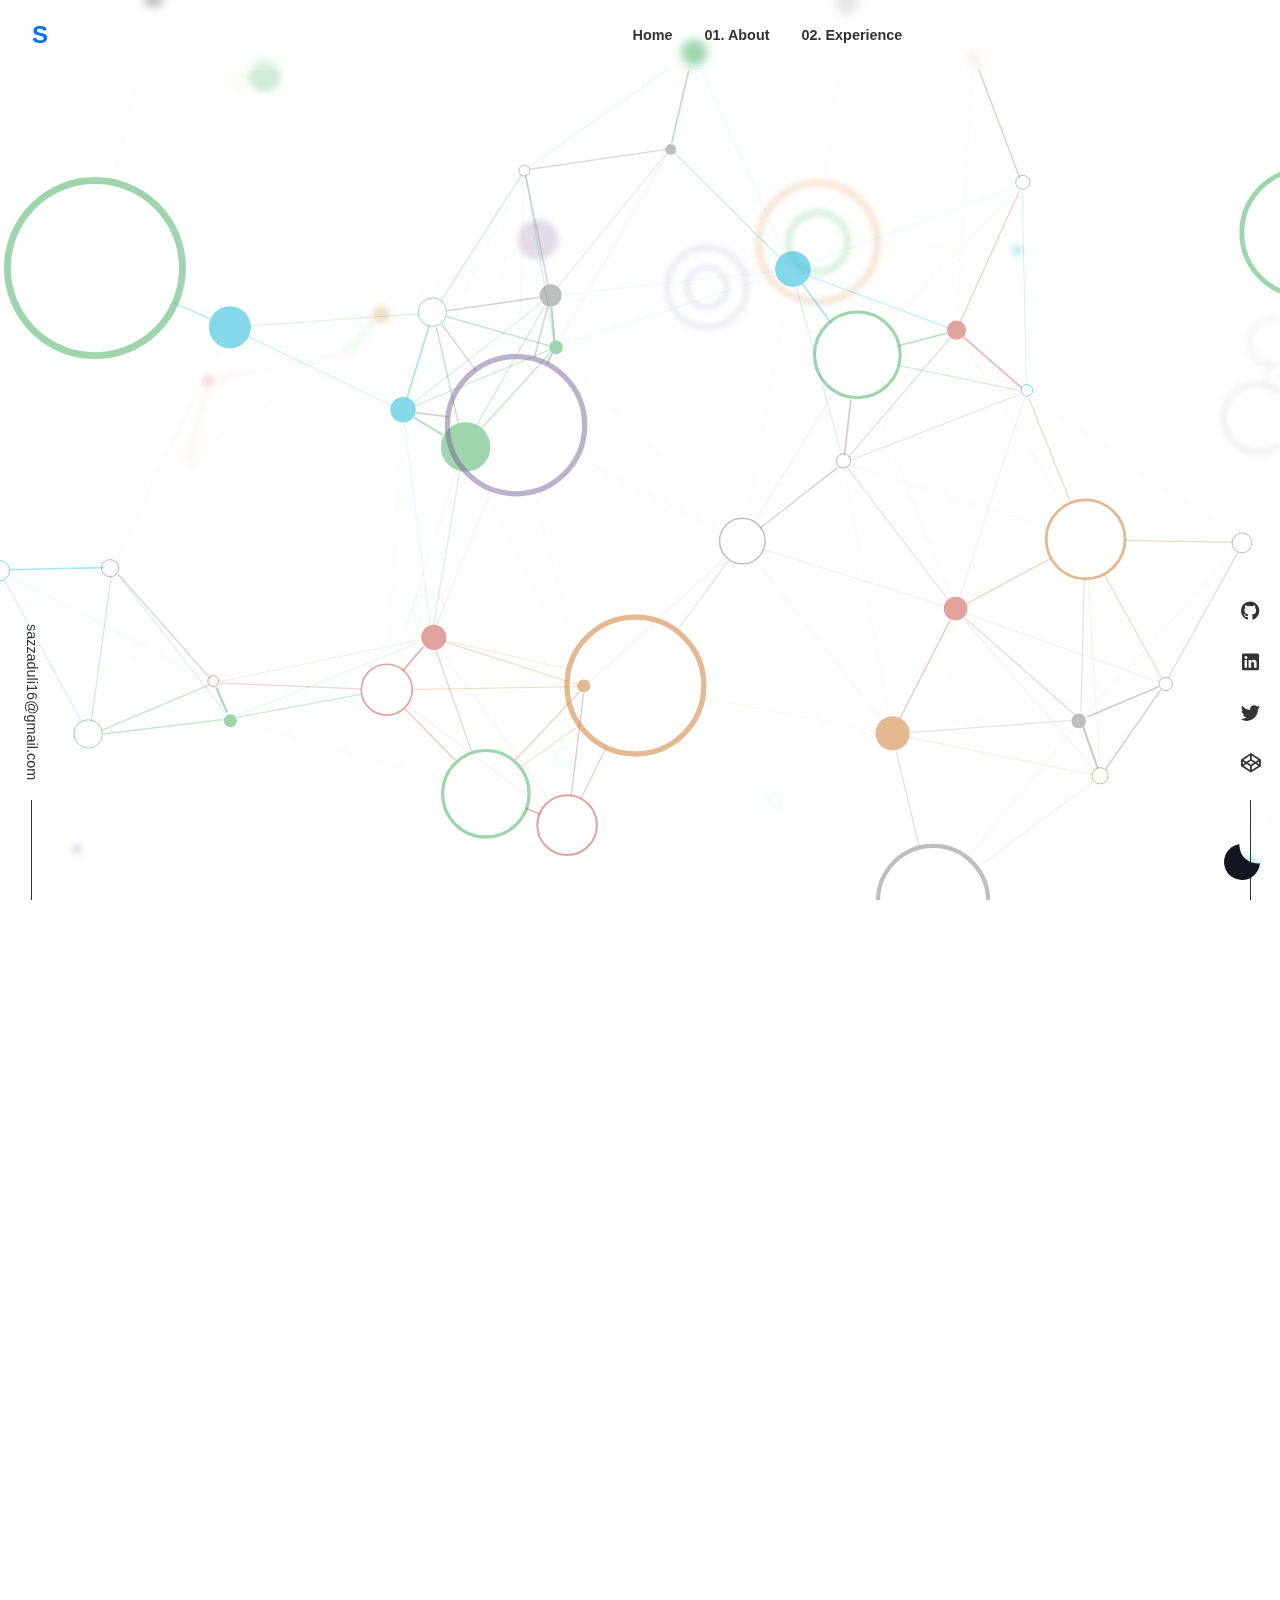
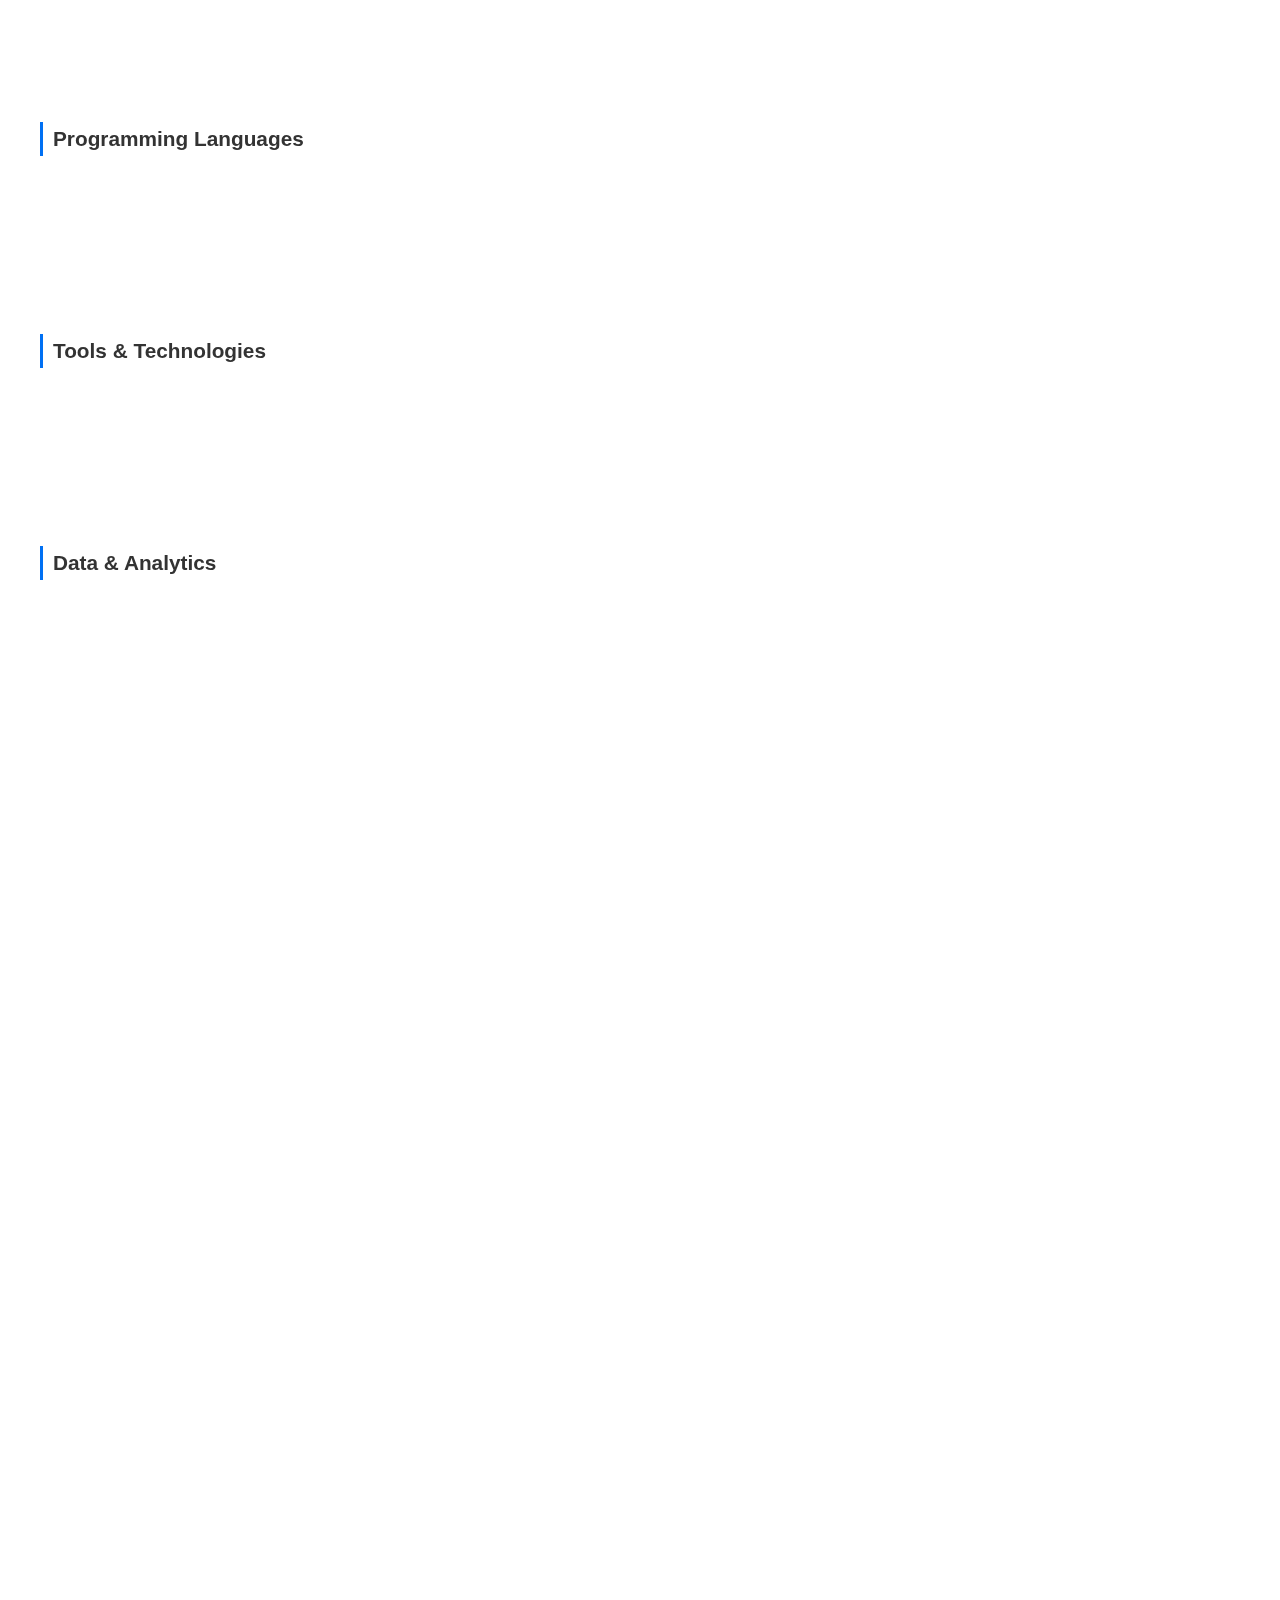
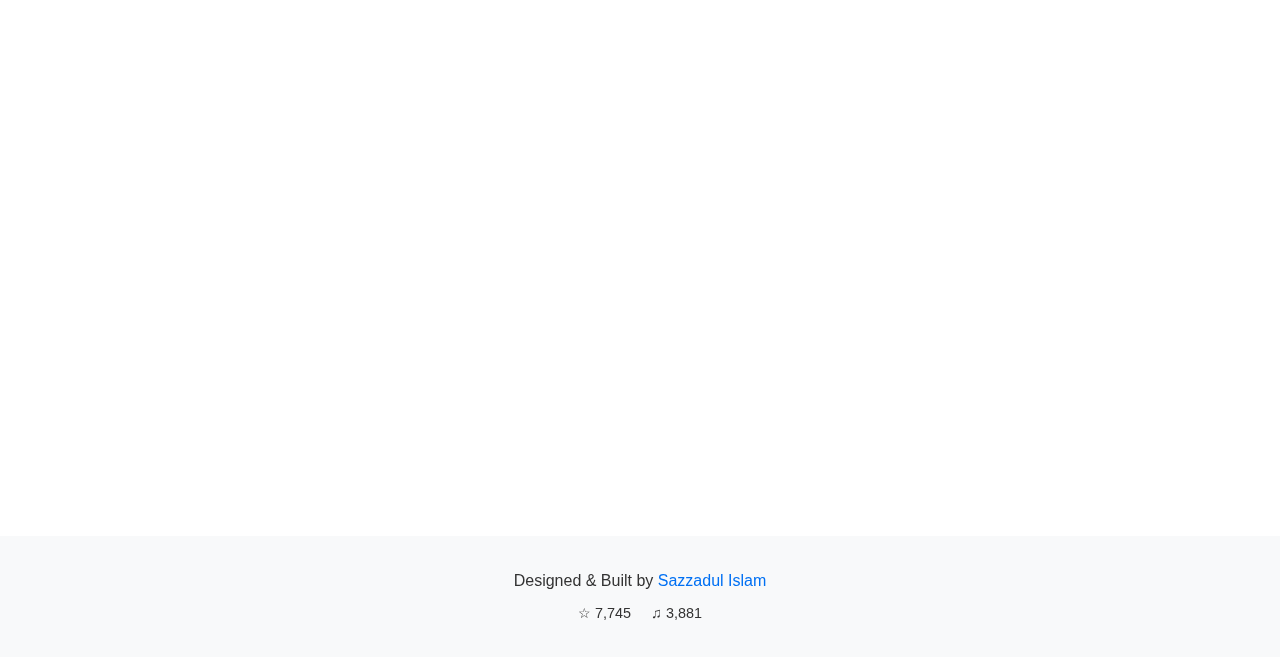
<file: index.html>
<!DOCTYPE html>
<html lang="en" class="light-mode">
<head>
    <style>
    .hero { font-size: 2rem; color: #333; text-align: center; }
    html { scroll-behavior: smooth; }
  </style>
    <meta charset="UTF-8">
    <meta name="viewport" content="width=device-width, initial-scale=1.0">
    <title>Sazzadul Islam - Mathematics & AI</title>
    <link rel="stylesheet" href="https://cdnjs.cloudflare.com/ajax/libs/font-awesome/6.0.0-beta3/css/all.min.css">
    <link rel="stylesheet" href="style.css">
</head>
<body>

<!-- Background Animation -->
<div id="wrapper">
    <canvas id="canvas" width="1950px" height="800px"></canvas>
    <canvas id="canvasbg" width="1950px" height="800px"></canvas>
</div>

<!-- Main Content -->
<div class="content">
<!-- Navigation -->
<nav>
    <div class="logo nav-item">
        <a href="#">S</a>
    </div>
    <ul>
        <li class="nav-item"><a href="#intro">Home</a></li>
        <li class="nav-item"><a href="#about">01. About</a></li>
        <li class="nav-item"><a href="#experience">02. Experience</a></li>
        <li class="nav-item"><a href="#projects">03. Work</a></li>
        <li class="nav-item"><a href="#contact">04. Contact</a></li>
        <li class="nav-item resume"><a href="https://drive.google.com/file/d/11BrKnPn8qAyfajoBQCZG_Xw8UytTLFR9/view" target="_blank">Resume</a></li>
    </ul>
    <button class="mobile-menu-btn">
        <i class="fas fa-bars"></i>
    </button>
</nav>

<!-- Intro Section -->
<section id="intro">
    <div class="intro-content">
        <div class="intro-text">
            <h1 class="fade-in">Hi, my name is</h1>
            <h2 class="fade-in">Sazzadul Islam.</h2>
            <p class="tagline fade-in">I build with mathematics and AI.</p>
            <p class="fade-in">I'm a mathematics student specializing in applied and computational mathematics. Currently, I'm focused on developing AI models and mathematical solutions at University of Greenwich.</p>

            <div id="for-recruiters" class="fade-in">
                <h2><i class="fas fa-briefcase"></i> For Recruiters</h2>
                <div class="recruiter-grid">
                    <div class="recruiter-item">
                        <h3><i class="fas fa-code"></i> Tech Stack</h3>
                        <p>Python, R, SQL, C++, MATLAB, TensorFlow, PyTorch</p>
                    </div>
                    <div class="recruiter-item">
                        <h3><i class="fas fa-map-marker-alt"></i> Location</h3>
                        <p>London, UK (Open to Remote)</p>
                    </div>
                    <div class="recruiter-item">
                        <h3><i class="fas fa-calendar-alt"></i> Education</h3>
                        <p>B.Sc. in Mathematics, University of Greenwich</p>
                    </div>
                    <div class="recruiter-item">
                        <h3><i class="fas fa-user-tie"></i> Status</h3>
                        <p>Open to opportunities</p>
                        <span class="availability">Available for internships</span>
                    </div>
                </div>
            </div>

            <div class="contact-links fade-in">
                <a href="https://drive.google.com/file/d/11BrKnPn8qAyfajoBQCZG_Xw8UytTLFR9/view" target="_blank" class="contact-link">
                    <i class="fas fa-file-pdf"></i> Download Resume
                </a>
                <a href="#contact" class="contact-link">
                    <i class="fas fa-envelope"></i> Contact Me
                </a>
                <a href="https://www.linkedin.com/in/sazzaduli507316/" target="_blank" class="contact-link">
                    <i class="fab fa-linkedin"></i> LinkedIn Profile
                </a>
            </div>
        </div>
    </div>
</section>

<!-- About Me Section -->
<section id="about">
    <div class="container">
        <h1 class="section-title">01. About Me</h1>
        <p>Hello! My name is Sazzadul Islam and I'm passionate about mathematics and its applications in AI and data science. My interest in computational mathematics started during my early university years when I discovered how mathematical principles could be applied to solve real-world problems.</p>
        <p>Currently pursuing my B.Sc. in Mathematics at the University of Greenwich with a focus on Applied and Computational Mathematics, I'm on track to graduate with First Class Honors in May 2026.</p>
        <p>My coursework includes Machine Learning, Stochastic Processes, Data Science, Financial Time Series, Optimisation, Bayesian Methods, Numerical Analysis, Linear Algebra and Complex Analysis. I've also completed several certifications including AWS AI Practitioner, AWS Machine Learning Engineer Associate, and AWS Solutions Architect Associate.</p>

        <div class="skills-container">
            <div class="skills-category">
                <h3>Programming Languages</h3>
                <div class="skills-grid">
                    <div class="skill-item">
                        <div class="skill-icon"><i class="fab fa-python"></i></div>
                        <div class="skill-name">Python</div>
                        <div class="skill-level">
                            <div class="skill-progress" style="width: 95%;"></div>
                        </div>
                    </div>
                    <div class="skill-item">
                        <div class="skill-icon"><i class="fas fa-code"></i></div>
                        <div class="skill-name">R</div>
                        <div class="skill-level">
                            <div class="skill-progress" style="width: 90%;"></div>
                        </div>
                    </div>
                    <div class="skill-item">
                        <div class="skill-icon"><i class="fas fa-database"></i></div>
                        <div class="skill-name">SQL</div>
                        <div class="skill-level">
                            <div class="skill-progress" style="width: 85%;"></div>
                        </div>
                    </div>
                    <div class="skill-item">
                        <div class="skill-icon"><i class="fas fa-code"></i></div>
                        <div class="skill-name">C++</div>
                        <div class="skill-level">
                            <div class="skill-progress" style="width: 80%;"></div>
                        </div>
                    </div>
                    <div class="skill-item">
                        <div class="skill-icon"><i class="fas fa-calculator"></i></div>
                        <div class="skill-name">MATLAB</div>
                        <div class="skill-level">
                            <div class="skill-progress" style="width: 90%;"></div>
                        </div>
                    </div>
                </div>
            </div>

            <div class="skills-category">
                <h3>Tools & Technologies</h3>
                <div class="skills-grid">
                    <div class="skill-item">
                        <div class="skill-icon"><i class="fab fa-aws"></i></div>
                        <div class="skill-name">AWS</div>
                        <div class="skill-level">
                            <div class="skill-progress" style="width: 90%;"></div>
                        </div>
                    </div>
                    <div class="skill-item">
                        <div class="skill-icon"><i class="fab fa-microsoft"></i></div>
                        <div class="skill-name">Azure</div>
                        <div class="skill-level">
                            <div class="skill-progress" style="width: 80%;"></div>
                        </div>
                    </div>
                    <div class="skill-item">
                        <div class="skill-icon"><i class="fas fa-brain"></i></div>
                        <div class="skill-name">TensorFlow</div>
                        <div class="skill-level">
                            <div class="skill-progress" style="width: 85%;"></div>
                        </div>
                    </div>
                    <div class="skill-item">
                        <div class="skill-icon"><i class="fas fa-fire"></i></div>
                        <div class="skill-name">PyTorch</div>
                        <div class="skill-level">
                            <div class="skill-progress" style="width: 85%;"></div>
                        </div>
                    </div>
                    <div class="skill-item">
                        <div class="skill-icon"><i class="fab fa-git-alt"></i></div>
                        <div class="skill-name">Git/GitLab</div>
                        <div class="skill-level">
                            <div class="skill-progress" style="width: 90%;"></div>
                        </div>
                    </div>
                </div>
            </div>

            <div class="skills-category">
                <h3>Data & Analytics</h3>
                <div class="skills-grid">
                    <div class="skill-item">
                        <div class="skill-icon"><i class="fas fa-chart-bar"></i></div>
                        <div class="skill-name">Power BI</div>
                        <div class="skill-level">
                            <div class="skill-progress" style="width: 85%;"></div>
                        </div>
                    </div>
                    <div class="skill-item">
                        <div class="skill-icon"><i class="fas fa-table"></i></div>
                        <div class="skill-name">Excel</div>
                        <div class="skill-level">
                            <div class="skill-progress" style="width: 90%;"></div>
                        </div>
                    </div>
                    <div class="skill-item">
                        <div class="skill-icon"><i class="fas fa-laptop-code"></i></div>
                        <div class="skill-name">Jupyter</div>
                        <div class="skill-level">
                            <div class="skill-progress" style="width: 95%;"></div>
                        </div>
                    </div>
                    <div class="skill-item">
                        <div class="skill-icon"><i class="fas fa-chart-line"></i></div>
                        <div class="skill-name">Seaborn</div>
                        <div class="skill-level">
                            <div class="skill-progress" style="width: 85%;"></div>
                        </div>
                    </div>
                    <div class="skill-item">
                        <div class="skill-icon"><i class="fas fa-server"></i></div>
                        <div class="skill-name">Spark</div>
                        <div class="skill-level">
                            <div class="skill-progress" style="width: 75%;"></div>
                        </div>
                    </div>
                </div>
            </div>
        </div>
    </div>
</section>

<!-- Experience Section -->
<section id="experience">
    <div class="container">
        <h1 class="section-title">02. Where I've Worked</h1>
        <div class="experience-container">
            <!-- Company List on the Left -->
            <div class="company-list">
                <button class="company-btn active" data-company="data-annotation">Data Annotation Tech</button>
                <button class="company-btn" data-company="darul-arqam">Darul Arqam</button>
                <button class="company-btn" data-company="excel-tutor">Excel Tutor</button>
            </div>

            <!-- Job Details on the Right -->
            <div class="job-details">
                <!-- Data Annotation Tech -->
                <div id="data-annotation" class="job active">
                    <h2><span class="job-title">Freelance AI Training</span> @ <span class="job-company">Data Annotation Tech</span></h2>
                    <p class="job-period"><i class="far fa-calendar-alt"></i> Nov 2023 – Present</p>

                    <div class="job-metrics">
                        <h3>Key Achievements</h3>
                        <div class="metrics-grid">
                            <div class="metric-item">
                                <div class="metric-icon"><i class="fas fa-brain"></i></div>
                                <div class="metric-text">Solved <span class="metric-value">1,000+</span> math problems</div>
                            </div>
                            <div class="metric-item">
                                <div class="metric-icon"><i class="fas fa-chart-line"></i></div>
                                <div class="metric-text"><span class="metric-value">20-25%</span> model accuracy improvement</div>
                            </div>
                            <div class="metric-item">
                                <div class="metric-icon"><i class="fas fa-code-branch"></i></div>
                                <div class="metric-text">Enhanced <span class="metric-value">model</span> performance</div>
                            </div>
                        </div>
                    </div>

                    <ul>
                        <li>Solved and reviewed over 1,000+ complex mathematics problems (algebra, calculus, statistics) to train large language models, contributing to a 20–25% improvement in model accuracy.</li>
                        <li>Evaluated AI-generated solutions for correctness and clarity, ensuring outputs met high-quality standards in line with project requirements.</li>
                        <li>Collaborated with remote teams on both short-term and long-term projects, providing clear, structured feedback that helped refine model performance and mathematical understanding.</li>
                    </ul>
                </div>

                <!-- Darul Arqam -->
                <div id="darul-arqam" class="job">
                    <h2><span class="job-title">Volunteer</span> @ <span class="job-company">Darul Arqam Muslim Community Centre</span></h2>
                    <p class="job-period"><i class="far fa-calendar-alt"></i> Mar 2023 – Present</p>

                    <div class="job-metrics">
                        <h3>Key Achievements</h3>
                        <div class="metrics-grid">
                            <div class="metric-item">
                                <div class="metric-icon"><i class="fas fa-users"></i></div>
                                <div class="metric-text">Led programs with <span class="metric-value">50+</span> attendees</div>
                            </div>
                            <div class="metric-item">
                                <div class="metric-icon"><i class="fas fa-pound-sign"></i></div>
                                <div class="metric-text">Raised <span class="metric-value">£50,000+</span> for charity</div>
                            </div>
                            <div class="metric-item">
                                <div class="metric-icon"><i class="fas fa-laptop"></i></div>
                                <div class="metric-text">Managed <span class="metric-value">digital</span> presence</div>
                            </div>
                        </div>
                    </div>

                    <ul>
                        <li>Assist with administrative duties such as answering phones, responding to emails, managing paperwork, and keeping records updated.</li>
                        <li>Help plan and run monthly youth events (50+ attendees), working with a small team of volunteers to coordinate, set up venues, and assist in delivering successful community fundraisers that have raised over £50,000.</li>
                        <li>Contribute to the mosque's digital presence by updating its website, managing social media accounts, and troubleshooting IT issues.</li>
                    </ul>
                </div>

                <!-- Excel Tutor -->
                <div id="excel-tutor" class="job">
                    <h2><span class="job-title">Mathematics Tutor</span> @ <span class="job-company">Excel Tutor</span></h2>
                    <p class="job-period"><i class="far fa-calendar-alt"></i> Sep 2023 – Jun 2024</p>

                    <div class="job-metrics">
                        <h3>Key Achievements</h3>
                        <div class="metrics-grid">
                            <div class="metric-item">
                                <div class="metric-icon"><i class="fas fa-award"></i></div>
                                <div class="metric-text"><span class="metric-value">85%</span> A-B grade rate</div>
                            </div>
                            <div class="metric-item">
                                <div class="metric-icon"><i class="fas fa-check-circle"></i></div>
                                <div class="metric-text"><span class="metric-value">250+</span> tutoring hours</div>
                            </div>
                            <div class="metric-item">
                                <div class="metric-icon"><i class="fas fa-thumbs-up"></i></div>
                                <div class="metric-text"><span class="metric-value">90%</span> student improvement</div>
                            </div>
                        </div>
                    </div>

                    <ul>
                        <li>Delivered 250+ hours of 1:1 and group tutoring in GCSE and A-Level Mathematics, leading to 85% of A-Level students achieving A–B grades and 80% of GCSE students improving by at least one grade.</li>
                        <li>Simplified complex mathematical concepts using adaptable teaching methods, boosting student confidence and understanding, with 90% of students reporting significant improvement.</li>
                        <li>Collaborated with other tutors to standardise teaching quality and align performance tracking, using Excel for progress monitoring and feedback analysis.</li>
                    </ul>
                </div>
            </div>
        </div>
    </div>
</section>

<!-- Projects Section -->
<section id="projects">
    <div class="container">
        <h1 class="section-title">03. Some Things I've Built</h1>
        <div class="projects-grid">
            <!-- Autonomous Vehicles Project -->
            <div class="project-card">
                <span class="project-label">Featured Project</span>
                <h2>Classify Object Behavior for Autonomous Vehicles</h2>
                <div class="project-description">
                    <p>Engineered advanced driving simulations using MATLAB's Automated Driving Toolbox to model dynamic interactions between vehicles, pedestrians, and multi-modal sensors. Developed and trained supervised ML models to detect and classify high-risk behaviors (e.g., aggressive acceleration, erratic pedestrian movements), achieving 87% prediction accuracy on validation sets.</p>
                </div>

                <div class="project-metrics">
                    <div class="project-metric">
                        <div class="metric-number">87%</div>
                        <div class="metric-label">Prediction Accuracy</div>
                    </div>
                    <div class="project-metric">
                        <div class="metric-number">95%</div>
                        <div class="metric-label">Motion Estimation</div>
                    </div>
                    <div class="project-metric">
                        <div class="metric-number">200+</div>
                        <div class="metric-label">Simulations</div>
                    </div>
                </div>

                <div class="tech-stack">
                    <span>MATLAB</span>
                    <span>Simulink</span>
                    <span>Machine Learning</span>
                    <span>Automated Driving Toolbox</span>
                    <span>Sensor Fusion</span>
                </div>

                <div class="project-links">
                    <a href="https://github.com/sazzaduli" class="project-link"><i class="fas fa-external-link-alt"></i> Project Details</a>
                    <a href="https://github.com/sazzaduli" class="project-link"><i class="fab fa-github"></i> GitHub</a>
                </div>
            </div>

            <!-- AI Mathematical Olympiad Project -->
            <div class="project-card">
                <span class="project-label">Featured Project</span>
                <h2>AI Mathematical Olympiad - Progress Prize 2</h2>
                <div class="project-description">
                    <p>Participated in a global AI competition to solve 110+ national-level math problems using Python and transformer-based NLP models trained on LaTeX-formatted questions. Engineered robust preprocessing pipelines for algebra, geometry, and number theory datasets; leveraged modular arithmetic and symbolic computation to boost model precision under constrained formats.</p>
                </div>

                <div class="project-metrics">
                    <div class="project-metric">
                        <div class="metric-number">110+</div>
                        <div class="metric-label">Math Problems</div>
                    </div>
                    <div class="project-metric">
                        <div class="metric-number">85%+</div>
                        <div class="metric-label">Test Accuracy</div>
                    </div>
                    <div class="project-metric">
                        <div class="metric-number">&lt;30</div>
                        <div class="metric-label">Minutes Inference</div>
                    </div>
                </div>

                <div class="tech-stack">
                    <span>Python</span>
                    <span>TensorFlow</span>
                    <span>PyTorch</span>
                    <span>LaTeX</span>
                    <span>API Integration</span>
                </div>

                <div class="project-links">
                    <a href="https://github.com/sazzaduli" class="project-link"><i class="fas fa-external-link-alt"></i> Kaggle Competition</a>
                    <a href="https://github.com/sazzaduli" class="project-link"><i class="fab fa-github"></i> GitHub</a>
                </div>
            </div>
        </div>
    </div>
</section>

<!-- Other Projects Section -->
<section id="other-projects">
    <div class="container">
        <h1 class="section-title">Other Noteworthy Projects</h1>
        <div class="archive-link">
            <button id="toggle-projects" class="view-archive">
                Show More <i class="fas fa-arrow-down"></i>
            </button>
        </div>
        <div class="noteworthy-projects-grid">
            <!-- Project 1 -->
            <div class="noteworthy-project-card">
                <div class="project-top">
                    <div class="folder-icon">
                        <i class="far fa-folder"></i>
                    </div>
                    <div class="project-links">
                        <a href="https://github.com/sazzaduli" class="project-link"><i class="fab fa-github"></i></a>
                        <a href="https://github.com/sazzaduli" class="project-link"><i class="fas fa-external-link-alt"></i></a>
                    </div>
                </div>
                <h2>Financial Time Series Forecasting</h2>
                <p>Developed a financial time series forecasting model using ARIMA, GARCH, and LSTM neural networks to predict stock market movements with 78% accuracy on test data.</p>
                <div class="tech-stack">
                    <span>Python</span>
                    <span>TensorFlow</span>
                    <span>Pandas</span>
                    <span>Statsmodels</span>
                </div>
            </div>

            <!-- Project 2 -->
            <div class="noteworthy-project-card">
                <div class="project-top">
                    <div class="folder-icon">
                        <i class="far fa-folder"></i>
                    </div>
                    <div class="project-links">
                        <a href="https://github.com/sazzaduli" class="project-link"><i class="fab fa-github"></i></a>
                        <a href="https://github.com/sazzaduli" class="project-link"><i class="fas fa-external-link-alt"></i></a>
                    </div>
                </div>
                <h2>Bayesian Optimization Algorithm</h2>
                <p>Implemented a Bayesian optimization algorithm for hyperparameter tuning of machine learning models, reducing training time by 40% while maintaining model performance.</p>
                <div class="tech-stack">
                    <span>Python</span>
                    <span>Scikit-learn</span>
                    <span>Bayesian Methods</span>
                    <span>Gaussian Processes</span>
                </div>
            </div>

            <!-- Project 3 -->
            <div class="noteworthy-project-card">
                <div class="project-top">
                    <div class="folder-icon">
                        <i class="far fa-folder"></i>
                    </div>
                    <div class="project-links">
                        <a href="https://github.com/sazzaduli" class="project-link"><i class="fab fa-github"></i></a>
                        <a href="https://github.com/sazzaduli" class="project-link"><i class="fas fa-external-link-alt"></i></a>
                    </div>
                </div>
                <h2>Stochastic Process Simulator</h2>
                <p>Created a stochastic process simulator to model and visualize random walks, Brownian motion, and Markov chains for educational purposes in probability theory courses.</p>
                <div class="tech-stack">
                    <span>MATLAB</span>
                    <span>Statistics Toolbox</span>
                    <span>Visualization</span>
                </div>
            </div>

            <!-- Project 4 -->
            <div class="noteworthy-project-card">
                <div class="project-top">
                    <div class="folder-icon">
                        <i class="far fa-folder"></i>
                    </div>
                    <div class="project-links">
                        <a href="https://github.com/sazzaduli" class="project-link"><i class="fab fa-github"></i></a>
                        <a href="https://github.com/sazzaduli" class="project-link"><i class="fas fa-external-link-alt"></i></a>
                    </div>
                </div>
                <h2>Numerical Analysis Toolkit</h2>
                <p>Developed a comprehensive toolkit for numerical analysis implementing various methods for solving differential equations, numerical integration, and optimization problems with interactive visualizations.</p>
                <div class="tech-stack">
                    <span>Python</span>
                    <span>NumPy</span>
                    <span>SciPy</span>
                    <span>Matplotlib</span>
                </div>
            </div>

            <!-- Project 5 -->
            <div class="noteworthy-project-card">
                <div class="project-top">
                    <div class="folder-icon">
                        <i class="far fa-folder"></i>
                    </div>
                    <div class="project-links">
                        <a href="https://github.com/sazzaduli" class="project-link"><i class="fab fa-github"></i></a>
                        <a href="https://github.com/sazzaduli" class="project-link"><i class="fas fa-external-link-alt"></i></a>
                    </div>
                </div>
                <h2>Algorithmic Trading Bot</h2>
                <p>Built an algorithmic trading bot that uses machine learning to predict market movements and execute trades automatically, achieving a 15% annual return in backtesting.</p>
                <div class="tech-stack">
                    <span>Python</span>
                    <span>Pandas</span>
                    <span>scikit-learn</span>
                    <span>Alpaca API</span>
                </div>
            </div>

            <!-- Project 6 -->
            <div class="noteworthy-project-card">
                <div class="project-top">
                    <div class="folder-icon">
                        <i class="far fa-folder"></i>
                    </div>
                    <div class="project-links">
                        <a href="https://github.com/sazzaduli" class="project-link"><i class="fab fa-github"></i></a>
                        <a href="https://github.com/sazzaduli" class="project-link"><i class="fas fa-external-link-alt"></i></a>
                    </div>
                </div>
                <h2>Neural Network Visualization</h2>
                <p>Created an interactive web application to visualize neural network architectures and training processes in real-time, helping students understand deep learning concepts.</p>
                <div class="tech-stack">
                    <span>JavaScript</span>
                    <span>D3.js</span>
                    <span>TensorFlow.js</span>
                    <span>React</span>
                </div>
            </div>

            <!-- Project 7 (Hidden initially) -->
            <div class="noteworthy-project-card hidden-project">
                <div class="project-top">
                    <div class="folder-icon">
                        <i class="far fa-folder"></i>
                    </div>
                    <div class="project-links">
                        <a href="https://github.com/sazzaduli" class="project-link"><i class="fab fa-github"></i></a>
                        <a href="https://github.com/sazzaduli" class="project-link"><i class="fas fa-external-link-alt"></i></a>
                    </div>
                </div>
                <h2>Cryptography Toolkit</h2>
                <p>Developed a comprehensive toolkit for implementing and analyzing various cryptographic algorithms, including RSA, AES, and elliptic curve cryptography.</p>
                <div class="tech-stack">
                    <span>Python</span>
                    <span>C++</span>
                    <span>OpenSSL</span>
                    <span>Cryptography</span>
                </div>
            </div>

            <!-- Project 8 (Hidden initially) -->
            <div class="noteworthy-project-card hidden-project">
                <div class="project-top">
                    <div class="folder-icon">
                        <i class="far fa-folder"></i>
                    </div>
                    <div class="project-links">
                        <a href="https://github.com/sazzaduli" class="project-link"><i class="fab fa-github"></i></a>
                        <a href="https://github.com/sazzaduli" class="project-link"><i class="fas fa-external-link-alt"></i></a>
                    </div>
                </div>
                <h2>Quantum Computing Simulator</h2>
                <p>Built a simulator for quantum computing algorithms that allows users to experiment with quantum gates and circuits without requiring access to actual quantum hardware.</p>
                <div class="tech-stack">
                    <span>Python</span>
                    <span>Qiskit</span>
                    <span>NumPy</span>
                    <span>Matplotlib</span>
                </div>
            </div>

            <!-- Project 9 (Hidden initially) -->
            <div class="noteworthy-project-card hidden-project">
                <div class="project-top">
                    <div class="folder-icon">
                        <i class="far fa-folder"></i>
                    </div>
                    <div class="project-links">
                        <a href="https://github.com/sazzaduli" class="project-link"><i class="fab fa-github"></i></a>
                        <a href="https://github.com/sazzaduli" class="project-link"><i class="fas fa-external-link-alt"></i></a>
                    </div>
                </div>
                <h2>Graph Theory Visualizer</h2>
                <p>Created an interactive tool for visualizing graph theory concepts and algorithms, including shortest path, minimum spanning tree, and network flow algorithms.</p>
                <div class="tech-stack">
                    <span>JavaScript</span>
                    <span>D3.js</span>
                    <span>React</span>
                    <span>Algorithms</span>
                </div>
            </div>

            <!-- Project 10 (Hidden initially) -->
            <div class="noteworthy-project-card hidden-project">
                <div class="project-top">
                    <div class="folder-icon">
                        <i class="far fa-folder"></i>
                    </div>
                    <div class="project-links">
                        <a href="https://github.com/sazzaduli" class="project-link"><i class="fab fa-github"></i></a>
                        <a href="https://github.com/sazzaduli" class="project-link"><i class="fas fa-external-link-alt"></i></a>
                    </div>
                </div>
                <h2>Natural Language Processing Toolkit</h2>
                <p>Developed a custom NLP toolkit for analyzing mathematical text and extracting structured information from research papers and textbooks.</p>
                <div class="tech-stack">
                    <span>Python</span>
                    <span>NLTK</span>
                    <span>spaCy</span>
                    <span>Transformers</span>
                </div>
            </div>
        </div>
    </div>
</section>

<!-- Contact Section -->
<section id="contact">
    <div class="container">
        <h1 class="section-title">04. Get In Touch</h1>
        <h2>Let's Work Together</h2>
        <p>I'm currently open to new opportunities and would love to hear about your project. Whether you have a question or just want to say hi, I'll try my best to get back to you!</p>

        <div class="contact-form">
            <div class="form-success-message" id="formSuccessMessage">
                Thank you! Your message has been sent successfully.
            </div>
            <div class="form-error-message" id="formErrorMessage">
                Oops! Something went wrong. Please try again.
            </div>

            <form id="contactForm" action="https://formsubmit.co/sazzaduli16@gmail.com" method="POST">
                <!-- FormSubmit configuration -->
                <input type="hidden" name="_subject" value="New message from Portfolio Website">
                <input type="hidden" name="_template" value="table">
                <input type="hidden" name="_captcha" value="false">
                <input type="hidden" name="_next" value=""> <!-- Will be set via JavaScript -->

                <div class="form-group">
                    <label for="name">Name</label>
                    <input type="text" id="name" name="name" class="form-control" placeholder="Your Name" required>
                </div>
                <div class="form-group">
                    <label for="email">Email</label>
                    <input type="email" id="email" name="email" class="form-control" placeholder="Your Email" required>
                </div>
                <div class="form-group">
                    <label for="subject">Subject</label>
                    <input type="text" id="subject" name="subject" class="form-control" placeholder="Subject" required>
                </div>
                <div class="form-group">
                    <label for="message">Message</label>
                    <textarea id="message" name="message" class="form-control" placeholder="Your Message" required></textarea>
                </div>
                <button type="submit" id="submitBtn" class="submit-btn">Send Message</button>
            </form>
        </div>
    </div>
</section>

<!-- Left Side Email -->
<div class="left-side">
    <a href="mailto:sazzaduli16@gmail.com">sazzaduli16@gmail.com</a>
</div>

<!-- Right Side Social Media Links -->
<div class="right-side">
    <a href="https://github.com/sazzaduli" target="_blank" aria-label="GitHub">
        <i class="fab fa-github"></i>
    </a>
    <a href="https://linkedin.com/in/sazzaduli507316" target="_blank" aria-label="LinkedIn">
        <i class="fab fa-linkedin"></i>
    </a>
    <a href="https://twitter.com/yourusername" target="_blank" aria-label="Twitter">
        <i class="fab fa-twitter"></i>
    </a>
    <a href="https://codepen.io/yourusername" target="_blank" aria-label="CodePen">
        <i class="fab fa-codepen"></i>
    </a>
</div>

<!-- Theme Toggle -->
<label class="toggle">
    <input type="checkbox">
    <div></div>
</label>

<!-- Footer -->
<footer>
    <div class="container">
        <p>Designed & Built by <a href="https://github.com/sazzaduli" target="_blank" rel="noopener noreferrer">Sazzadul Islam</a></p>
        <div class="github-stats">
            <span>☆ 7,745</span>
            <span>♫ 3,881</span>
        </div>
    </div>
</footer>
</div>
<script src="script.js"></script>
</body>
</html>
</file>
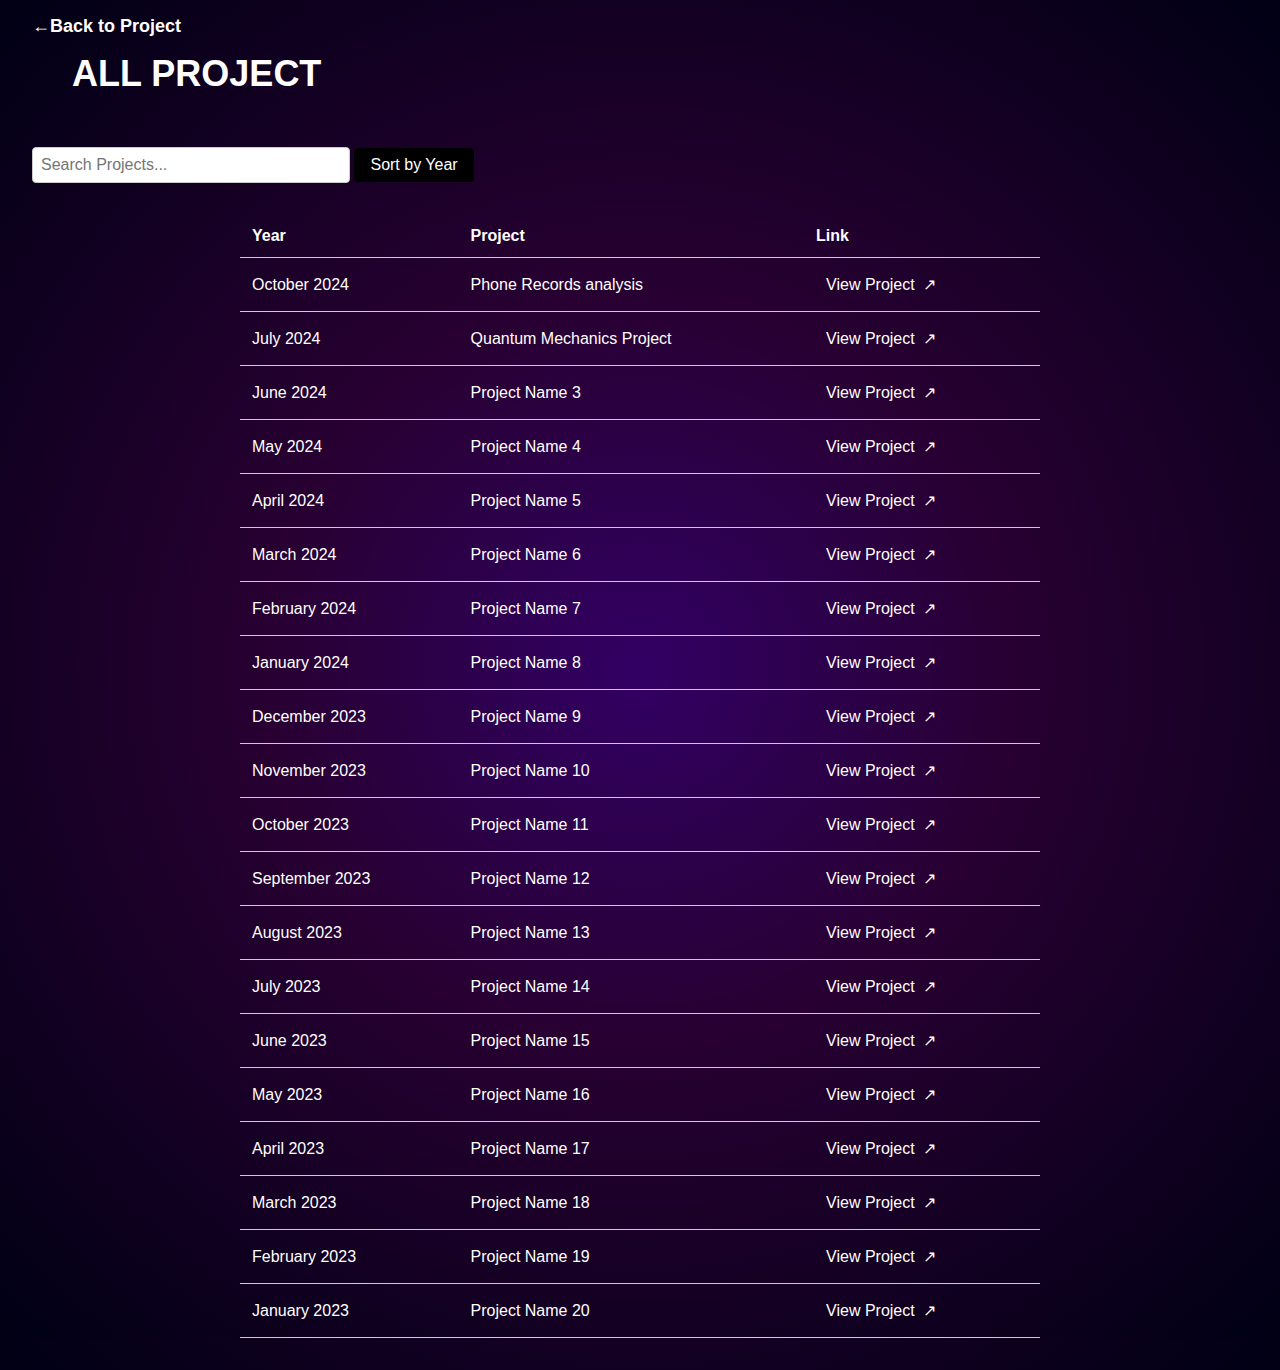
<file: Index().html>
<!DOCTYPE html>
<html lang="en">
<head>
    <meta charset="UTF-8">
    <meta name="viewport" content="width=device-width, initial-scale=1.0">
    <title>Project Archive</title>
    <link rel="stylesheet" href="Style().css"> <!-- Link to the CSS file -->
</head>
<body>
    <div class="back-button-container">
        <a href="file:///Users/sazzadul/Downloads/Projects/Website/Index.html" class="back-button">Back to Project</a>
    </div>
    <h1 class="all-projects-title">ALL PROJECT</h1>

    <!-- Search and Sort Features -->
    <div class="search-container">
        <input type="text" id="searchBox" class="search-box" placeholder="Search Projects...">
        <button class="sort-button" onclick="sortTable()">Sort by Year</button>
    </div>

    <!-- Table displaying projects -->
    <table class="project-table" id="projectTable">
        <thead>
            <tr>
                <th>Year</th>
                <th>Project</th>
                <th>Link</th>
            </tr>
        </thead>
        <tbody>
            <tr>
                <td>October 2024</td>
                <td>Phone Records analysis</td>
                <td><a href="https://github.com/sazzaduli/Projects/blob/main/phone_records_analysis.py">View Project</a></td>
            </tr>
            <tr>
                <td>July 2024</td>
                <td>Quantum Mechanics Project</td>
                <td><a href="https://github.com/sazzaduli/Projects/blob/main/Quantum_Dot.ipynb">View Project</a></td>
            </tr>
            <tr>
                <td>June 2024</td>
                <td>Project Name 3</td>
                <td><a href="URL_TO_PROJECT3">View Project</a></td>
            </tr>
            <tr>
                <td>May 2024</td>
                <td>Project Name 4</td>
                <td><a href="URL_TO_PROJECT4">View Project</a></td>
            </tr>
            <tr>
                <td>April 2024</td>
                <td>Project Name 5</td>
                <td><a href="URL_TO_PROJECT5">View Project</a></td>
            </tr>
            <tr>
                <td>March 2024</td>
                <td>Project Name 6</td>
                <td><a href="URL_TO_PROJECT6">View Project</a></td>
            </tr>
            <tr>
                <td>February 2024</td>
                <td>Project Name 7</td>
                <td><a href="URL_TO_PROJECT7">View Project</a></td>
            </tr>
            <tr>
                <td>January 2024</td>
                <td>Project Name 8</td>
                <td><a href="URL_TO_PROJECT8">View Project</a></td>
            </tr>
            <tr>
                <td>December 2023</td>
                <td>Project Name 9</td>
                <td><a href="URL_TO_PROJECT9">View Project</a></td>
            </tr>
            <tr>
                <td>November 2023</td>
                <td>Project Name 10</td>
                <td><a href="URL_TO_PROJECT10">View Project</a></td>
            </tr>
            <tr>
                <td>October 2023</td>
                <td>Project Name 11</td>
                <td><a href="URL_TO_PROJECT11">View Project</a></td>
            </tr>
            <tr>
                <td>September 2023</td>
                <td>Project Name 12</td>
                <td><a href="URL_TO_PROJECT12">View Project</a></td>
            </tr>
            <tr>
                <td>August 2023</td>
                <td>Project Name 13</td>
                <td><a href="URL_TO_PROJECT13">View Project</a></td>
            </tr>
            <tr>
                <td>July 2023</td>
                <td>Project Name 14</td>
                <td><a href="URL_TO_PROJECT14">View Project</a></td>
            </tr>
            <tr>
                <td>June 2023</td>
                <td>Project Name 15</td>
                <td><a href="URL_TO_PROJECT15">View Project</a></td>
            </tr>
            <tr>
                <td>May 2023</td>
                <td>Project Name 16</td>
                <td><a href="URL_TO_PROJECT16">View Project</a></td>
            </tr>
            <tr>
                <td>April 2023</td>
                <td>Project Name 17</td>
                <td><a href="URL_TO_PROJECT17">View Project</a></td>
            </tr>
            <tr>
                <td>March 2023</td>
                <td>Project Name 18</td>
                <td><a href="URL_TO_PROJECT18">View Project</a></td>
            </tr>
            <tr>
                <td>February 2023</td>
                <td>Project Name 19</td>
                <td><a href="URL_TO_PROJECT19">View Project</a></td>
            </tr>
            <tr>
                <td>January 2023</td>
                <td>Project Name 20</td>
                <td><a href="URL_TO_PROJECT20">View Project</a></td>
            </tr>
        </tbody>
    </table>

    <script src="Script.js"></script> <!-- Link to the JavaScript file -->
</body>
</html>
</file>
<file: style.css>
/* General Styles */
* {
    margin: 0;
    padding: 0;
    box-sizing: border-box;
    font-family: 'Inter', 'Segoe UI', Arial, sans-serif;
}


/* Theme Variables */
:root {
    --bg-color: #ffffff;
    --text-color: #333;
    --heading-color: #333;
    --primary-color: #0070f3;
    --secondary-bg: #f8f9fa;
    --card-bg: #ffffff;
    --border-color: rgba(0, 0, 0, 0.05);
    --nav-text-color: #333;
    --transition-speed: 0.3s;

    /* New toggle variables */
    --background-color-light: hsla(230, 80%, 98%, 1);
    --toggle-light: hsla(230, 25%, 10%, 1);
    --line-light: hsla(230, 35%, 92.5%, 1);
    --dot-light: hsla(230, 25%, 75%, 1);
    --text-top-light: hsla(240, 25%, 10%, 1);
    --text-bottom-light: hsla(240, 25%, 25%, 1);
    --text-circle-light: hsla(240, 25%, 25%, 1);

    --background-color-dark: hsla(230, 55%, 4%, 1);
    --toggle-dark: hsla(230, 25%, 75%, 1);
    --line-dark: hsla(230, 25%, 15%, .75);
    --dot-dark: hsla(230, 25%, 90%, 1);
    --text-top-dark: hsla(240, 60%, 90%, 1);
    --text-bottom-dark: hsla(240, 60%, 95%, 1);
    --text-circle-dark: hsla(240, 60%, 95%, .15);

    --x: 50%;
    --y: 50%;
}

/* Dark Mode Variables */
html.dark-mode {
    --bg-color: #0a192f;
    --text-color: #e6f1ff;
    --heading-color: #e6f1ff;
    --primary-color: #64ffda;
    --secondary-bg: #112240;
    --card-bg: #112240;
    --border-color: rgba(255, 255, 255, 0.05);
    --nav-text-color: #e6f1ff;
}

body {
    line-height: 1.6;
    color: var(--text-color);
    background-color: var(--bg-color);
    overflow-x: hidden;
    transition: background-color var(--transition-speed) ease, color var(--transition-speed) ease;
}

html {
    scroll-behavior: smooth;
}

/* Background Animation Styles */
#wrapper {
    position: fixed;
    top: 0;
    left: 0;
    width: 100%;
    height: 100%;
    z-index: -1;
    overflow: hidden;
}

#canvas, #canvasbg {
    position: absolute;
    top: 0;
    left: 0;
    width: 100%;
    height: 100%;
}

#canvas {
    z-index: 1;
}

#canvasbg {
    z-index: -10;
    -webkit-filter: blur(3px);
    -moz-filter: blur(3px);
    -o-filter: blur(3px);
    filter: blur(3px);
    opacity: 0.6;
}

/* Content Container */
.content {
    position: relative;
    z-index: 1;
}

/* Navigation Bar */
nav {
    position: fixed;
    top: 0;
    width: 100%;
    background: rgba(255, 255, 255, 0); /* Changed from semi-transparent to fully transparent */
    padding: 1rem 2rem;
    box-shadow: none; /* Removed box shadow */
    z-index: 1000;
    display: flex;
    justify-content: space-between;
    align-items: center;
    transition: top 0.3s ease-in-out, background 0.3s ease; /* Added transition for background */
    backdrop-filter: blur(5px); /* Kept blur effect for better readability */
}

/* Add this after the nav styles */
nav.scrolled {
    background: rgba(255, 255, 255, 0.8); /* Semi-transparent background when scrolled */
    box-shadow: 0 2px 10px rgba(0,0,0,0.1); /* Add shadow when scrolled */
}

html.dark-mode nav.scrolled {
    background: rgba(10, 25, 47, 0.8); /* Dark semi-transparent background when scrolled */
    box-shadow: 0 2px 10px rgba(0,0,0,0.3); /* Darker shadow when scrolled */
}

/* Logo Styles */
.logo a {
    text-decoration: none;
    color: var(--primary-color);
    font-size: 1.5rem;
    font-weight: bold;
    transition: color var(--transition-speed) ease;
}

/* Navigation Links */
nav ul {
    display: flex;
    list-style: none;
    margin: 0;
    padding: 0;
}

nav ul li {
    margin: 0 1rem;
}

nav ul li a {
    text-decoration: none;
    color: var(--nav-text-color);
    font-weight: 600;
    font-size: 0.9rem;
    transition: color var(--transition-speed) ease;
    position: relative;
}

nav ul li a::after {
    content: '';
    position: absolute;
    width: 0;
    height: 2px;
    bottom: -4px;
    left: 0;
    background-color: var(--primary-color);
    transition: width 0.3s ease;
}

nav ul li a:hover {
    color: var(--primary-color);
}

nav ul li a:hover::after {
    width: 100%;
}

/* Resume Button */
nav ul li.resume a {
    color: var(--primary-color);
    border: 1px solid var(--primary-color);
    padding: 0.5rem 1.2rem;
    border-radius: 4px;
    transition: all 0.3s ease;
}

nav ul li.resume a:hover {
    background: var(--primary-color);
    color: var(--bg-color);
    transform: translateY(-2px);
}

/* Section Styles */
section {
    min-height: 100vh;
    padding: 5rem 2rem 2rem;
    scroll-margin-top: 80px;
    transition: opacity 0.5s ease;
}

.container {
    max-width: 1200px;
    margin: 0 auto;
}

h1 {
    font-size: 2.5rem;
    margin-bottom: 1rem;
    color: var(--primary-color);
    transition: color var(--transition-speed) ease;
}

h2 {
    font-size: 1.8rem;
    margin-bottom: 1rem;
    color: var(--heading-color);
    transition: color var(--transition-speed) ease;
}

/* Intro Section Styles */
#intro {
    display: flex;
    align-items: center;
    justify-content: center;
    text-align: left;
    min-height: 100vh;
    padding: 5rem 2rem;
}

.intro-content {
    max-width: 1200px;
    margin: 0 auto;
}

.intro-text {
    max-width: 800px;
}

#intro h1 {
    font-size: 1.5rem;
    color: var(--text-color);
    margin-bottom: 0.5rem;
    transition: color var(--transition-speed) ease;
}

#intro h2 {
    font-size: 3.5rem;
    color: var(--primary-color);
    margin-bottom: 1rem;
    transition: color var(--transition-speed) ease;
}

#intro p {
    font-size: 1.2rem;
    color: var(--text-color);
    max-width: 600px;
    line-height: 1.6;
    margin-bottom: 1rem;
    transition: color var(--transition-speed) ease;
}

#intro .tagline {
    font-size: 2rem;
    color: var(--heading-color);
    font-weight: 600;
    transition: color var(--transition-speed) ease;
}

#intro .email {
    color: var(--primary-color);
    font-weight: 600;
    transition: color var(--transition-speed) ease;
}

.cta-buttons {
    display: flex;
    gap: 1rem;
    margin-top: 2rem;
}

.primary-btn {
    display: inline-block;
    padding: 0.8rem 1.5rem;
    background-color: var(--primary-color);
    color: var(--bg-color);
    font-size: 1rem;
    font-weight: bold;
    text-decoration: none;
    border-radius: 4px;
    transition: all 0.3s ease;
    border: 2px solid var(--primary-color);
}

.primary-btn:hover {
    background-color: transparent;
    color: var(--primary-color);
    transform: translateY(-3px);
    box-shadow: 0 5px 15px rgba(0, 112, 243, 0.3);
}

.secondary-btn {
    display: inline-block;
    padding: 0.8rem 1.5rem;
    background-color: transparent;
    color: var(--primary-color);
    font-size: 1rem;
    font-weight: bold;
    text-decoration: none;
    border-radius: 4px;
    transition: all 0.3s ease;
    border: 2px solid var(--primary-color);
}

.secondary-btn:hover {
    background-color: rgba(0, 112, 243, 0.1);
    transform: translateY(-3px);
    box-shadow: 0 5px 15px rgba(0, 112, 243, 0.1);
}

/* For Recruiters Section */
#for-recruiters {
    background-color: var(--secondary-bg);
    padding: 3rem 2rem;
    border-radius: 10px;
    box-shadow: 0 5px 15px rgba(0,0,0,0.05);
    margin-top: 2rem;
    transition: background-color var(--transition-speed) ease;
}

#for-recruiters h2 {
    color: var(--primary-color);
    font-size: 1.8rem;
    margin-bottom: 1.5rem;
    display: flex;
    align-items: center;
    transition: color var(--transition-speed) ease;
}

#for-recruiters h2 i {
    margin-right: 0.5rem;
}

.recruiter-grid {
    display: grid;
    grid-template-columns: repeat(auto-fit, minmax(250px, 1fr));
    gap: 2rem;
}

.recruiter-item {
    background: var(--card-bg);
    padding: 1.5rem;
    border-radius: 8px;
    box-shadow: 0 3px 10px rgba(0,0,0,0.05);
    transition: transform 0.3s ease, box-shadow 0.3s ease, background-color var(--transition-speed) ease;
}

.recruiter-item:hover {
    transform: translateY(-5px);
    box-shadow: 0 8px 20px rgba(0,0,0,0.1);
}

.recruiter-item h3 {
    color: var(--heading-color);
    font-size: 1.2rem;
    margin-bottom: 0.8rem;
    display: flex;
    align-items: center;
    transition: color var(--transition-speed) ease;
}

.recruiter-item h3 i {
    color: var(--primary-color);
    margin-right: 0.5rem;
    transition: color var(--transition-speed) ease;
}

.recruiter-item p {
    color: var(--text-color);
    font-size: 1rem;
    transition: color var(--transition-speed) ease;
}

.availability {
    display: inline-block;
    background-color: #e6f7e6;
    color: #2e7d32;
    padding: 0.3rem 0.8rem;
    border-radius: 20px;
    font-size: 0.9rem;
    font-weight: 600;
    margin-top: 0.5rem;
}

/* About Section Styles */
#about {
    padding: 5rem 2rem;
}

#about p {
    font-size: 1.1rem;
    color: var(--text-color);
    max-width: 800px;
    line-height: 1.6;
    margin-bottom: 1.5rem;
    transition: color var(--transition-speed) ease;
}

.section-title {
    position: relative;
    display: inline-block;
    margin-bottom: 2rem;
}

.section-title::after {
    content: '';
    position: absolute;
    width: 50%;
    height: 3px;
    background-color: var(--primary-color);
    bottom: -10px;
    left: 0;
    transition: background-color var(--transition-speed) ease;
}

/* Skills Section */
.skills-container {
    margin-top: 2rem;
}

.skills-category {
    margin-bottom: 2rem;
}

.skills-category h3 {
    font-size: 1.3rem;
    color: var(--heading-color);
    margin-bottom: 1rem;
    border-left: 3px solid var(--primary-color);
    padding-left: 10px;
    transition: color var(--transition-speed) ease, border-color var(--transition-speed) ease;
}

.skills-grid {
    display: grid;
    grid-template-columns: repeat(auto-fill, minmax(180px, 1fr));
    gap: 1rem;
}

.skill-item {
    background: var(--card-bg);
    padding: 1rem;
    border-radius: 8px;
    box-shadow: 0 3px 10px rgba(0,0,0,0.05);
    display: flex;
    flex-direction: column;
    align-items: center;
    transition:  transform 0.3s ease, box-shadow 0.3s ease, background-color var(--transition-speed) ease;
}

.skill-item:hover {
    transform: translateY(-5px);
    box-shadow: 0 8px 20px rgba(0,0,0,0.1);
}

.skill-icon {
    font-size: 2rem;
    color: var(--primary-color);
    margin-bottom: 0.5rem;
    transition: color var(--transition-speed) ease;
}

.skill-name {
    font-weight: 600;
    color: var(--heading-color);
    margin-bottom: 0.5rem;
    transition: color var(--transition-speed) ease;
}

.skill-level {
    width: 100%;
    height: 6px;
    background-color: #e0e0e0;
    border-radius: 3px;
    overflow: hidden;
}

.skill-progress {
    height: 100%;
    background-color: var(--primary-color);
    border-radius: 3px;
    transition: background-color var(--transition-speed) ease;
}

/* Experience Section Styles */
#experience {
    padding: 5rem 2rem;
}

.experience-container {
    display: grid;
    grid-template-columns: 200px 1fr;
    gap: 2rem;
    margin-top: 2rem;
}

/* Sidebar Styles */
.company-list {
    display: flex;
    flex-direction: column;
    border-left: 2px solid var(--primary-color);
    transition: border-color var(--transition-speed) ease;
}

.company-btn {
    background: none;
    border: none;
    color: var(--text-color);
    font-size: 1rem;
    text-align: left;
    padding: 0.8rem 1rem;
    cursor: pointer;
    transition: all 0.3s ease, color var(--transition-speed) ease;
    position: relative;
    font-weight: 500;
}

.company-btn:hover {
    color: var(--primary-color);
    background-color: rgba(0, 112, 243, 0.05);
}

.company-btn.active {
    color: var(--primary-color);
    border-left: 2px solid var(--primary-color);
    margin-left: -2px;
    font-weight: 600;
    background-color: rgba(0, 112, 243, 0.05);
}

.job-details {
    padding: 0 1rem;
}

.job {
    display: none;
    animation: fadeIn 0.5s ease;
}

@keyframes fadeIn {
    from { opacity: 0; transform: translateY(10px); }
    to { opacity: 1; transform: translateY(0); }
}

.job.active {
    display: block;
}

.job h2 {
    font-size: 1.8rem;
    color: var(--heading-color);
    margin-bottom: 0.5rem;
    transition: color var(--transition-speed) ease;
}

.job-title {
    color: var(--primary-color);
    font-weight: 600;
    transition: color var(--transition-speed) ease;
}

.job-company {
    color: var(--heading-color);
    transition: color var(--transition-speed) ease;
}

.job-period {
    font-size: 1rem;
    color: var(--text-color);
    margin-bottom: 1.5rem;
    display: flex;
    align-items: center;
    transition: color var(--transition-speed) ease;
}

.job-period i {
    margin-right: 0.5rem;
    color: var(--primary-color);
    transition: color var(--transition-speed) ease;
}

.job-metrics {
    background-color: var(--secondary-bg);
    padding: 1rem;
    border-radius: 8px;
    margin-bottom: 1.5rem;
    border-left: 3px solid var(--primary-color);
    transition: background-color var(--transition-speed) ease, border-color var(--transition-speed) ease;
}

.job-metrics h3 {
    font-size: 1.1rem;
    color: var(--heading-color);
    margin-bottom: 0.5rem;
    transition: color var(--transition-speed) ease;
}

.metrics-grid {
    display: grid;
    grid-template-columns: repeat(auto-fit, minmax(200px, 1fr));
    gap: 1rem;
}

.metric-item {
    display: flex;
    align-items: center;
}

.metric-icon {
    color: var(--primary-color);
    margin-right: 0.5rem;
    font-size: 1.2rem;
    transition: color var(--transition-speed) ease;
}

.metric-text {
    font-size: 0.9rem;
    color: var(--text-color);
    transition: color var(--transition-speed) ease;
}

.metric-value {
    font-weight: 600;
    color: var(--heading-color);
    transition: color var(--transition-speed) ease;
}

.job ul {
    list-style: none;
    padding-left: 0;
}

.job ul li {
    color: var(--text-color);
    font-size: 1rem;
    line-height: 1.6;
    margin-bottom: 1rem;
    position: relative;
    padding-left: 1.5rem;
    transition: color var(--transition-speed) ease;
}

.job ul li::before {
    content: "▹";
    color: var(--primary-color);
    position: absolute;
    left: 0;
    transition: color var(--transition-speed) ease;
}

/* Projects Section Styles */
#projects {
    padding: 5rem 2rem;
}

.projects-grid {
    display: grid;
    gap: 3rem;
    margin-top: 2rem;
}

.project-card {
    background: var(--card-bg);
    border-radius: 12px;
    box-shadow: 0 10px 30px rgba(0,0,0,0.1);
    color: var(--text-color);
    transition: transform 0.3s ease, box-shadow 0.3s ease, background-color var(--transition-speed) ease, color var(--transition-speed) ease;
    border: 1px solid var(--border-color);
    overflow: hidden;
    padding: 2rem;
}

.project-card:hover {
    transform: translateY(-10px);
    box-shadow: 0 15px 40px rgba(0,0,0,0.15);
}

.project-label {
    color: var(--primary-color);
    font-size: 0.9rem;
    font-weight: 600;
    margin-bottom: 0.5rem;
    display: inline-block;
    background-color: rgba(0, 112, 243, 0.1);
    padding: 0.3rem 0.8rem;
    border-radius: 20px;
    transition: color var(--transition-speed) ease, background-color var(--transition-speed) ease;
}

.project-content h2 {
    font-size: 1.8rem;
    color: var(--heading-color);
    margin-bottom: 1rem;
    transition: color var(--transition-speed) ease;
}

.project-description p {
    font-size: 1rem;
    color: var(--text-color);
    line-height: 1.6;
    margin-bottom: 1.5rem;
    transition: color var(--transition-speed) ease;
}

.project-metrics {
    display: flex;
    gap: 1.5rem;
    margin-bottom: 1.5rem;
}

.project-metric {
    display: flex;
    flex-direction: column;
    align-items: center;
}

.metric-number {
    font-size: 1.5rem;
    font-weight: 700;
    color: var(--primary-color);
    transition: color var(--transition-speed) ease;
}

.metric-label {
    font-size: 0.8rem;
    color: var(--text-color);
    transition: color var(--transition-speed) ease;
}

.tech-stack {
    display: flex;
    flex-wrap: wrap;
    gap: 10px;
    margin-bottom: 1.5rem;
}

.tech-stack span {
    background-color: var(--secondary-bg);
    color: var(--primary-color);
    padding: 0.5rem 1rem;
    border-radius: 4px;
    font-size: 0.9rem;
    transition: all 0.3s ease, background-color var(--transition-speed) ease, color var(--transition-speed) ease;
}

.tech-stack span:hover {
    background-color: var(--primary-color);
    color: var(--bg-color);
    transform: translateY(-2px);
}

.project-links {
    display: flex;
    gap: 1rem;
}

.project-link {
    color: var(--primary-color);
    text-decoration: none;
    font-weight: bold;
    transition: color var(--transition-speed) ease;
    display: flex;
    align-items: center;
}

.project-link i {
    margin-right: 0.5rem;
}

.project-link:hover {
    color: var(--primary-color);
    opacity: 0.8;
}

/* Other Projects Section */
#other-projects {
    padding: 5rem 2rem;
}

.view-archive {
    color: var(--primary-color);
    text-decoration: none;
    font-weight: bold;
    transition: color var(--transition-speed) ease;
    display: inline-block;
    margin-bottom: 2rem;
    display: flex;
    align-items: center;
}

.view-archive i {
    margin-left: 0.5rem;
    transition: transform 0.3s ease;
}

.view-archive:hover {
    color: var(--primary-color);
    opacity: 0.8;
}

.view-archive:hover i {
    transform: translateX(5px);
}

.noteworthy-projects-grid {
    display: grid;
    grid-template-columns: repeat(auto-fit, minmax(300px, 1fr));
    gap: 2rem;
}

.noteworthy-project-card {
    background: var(--card-bg);
    padding: 1.5rem;
    border-radius: 8px;
    box-shadow: 0 4px 10px rgba(0,0,0,0.1);
    color: var(--text-color);
    transition: transform 0.3s ease, box-shadow 0.3s ease, background-color var(--transition-speed) ease, color var(--transition-speed) ease;
    border: 1px solid var(--border-color);
    position: relative;
    overflow: hidden;
}

.noteworthy-project-card::before {
    content: '';
    position: absolute;
    top: 0;
    left: 0;
    width: 4px;
    height: 100%;
    background-color: var(--primary-color);
    transition: width 0.3s ease, background-color var(--transition-speed) ease;
}

.noteworthy-project-card:hover {
    transform: translateY(-10px);
    box-shadow: 0 10px 20px rgba(0,0,0,0.1);
}

.noteworthy-project-card:hover::before {
    width: 8px;
}

.project-top {
    display: flex;
    justify-content: space-between;
    align-items: center;
    margin-bottom: 1rem;
}

.folder-icon {
    color: var(--primary-color);
    font-size: 2rem;
    transition: color var(--transition-speed) ease;
}

.project-links {
    display: flex;
    gap: 1rem;
}

.noteworthy-project-card h2 {
    font-size: 1.5rem;
    color: var(--heading-color);
    margin-bottom: 1rem;
    transition: color var(--transition-speed) ease;
}

.noteworthy-project-card p {
    font-size: 1rem;
    color: var(--text-color);
    line-height: 1.6;
    margin-bottom: 1.5rem;
    transition: color var(--transition-speed) ease;
}

/* Contact Section */
#contact {
    padding: 5rem 2rem;
    text-align: center;
}

#contact h2 {
    font-size: 2rem;
    color: var(--heading-color);
    margin-bottom: 1rem;
    transition: color var(--transition-speed) ease;
}

#contact p {
    font-size: 1.1rem;
    color: var(--text-color);
    max-width: 600px;
    margin: 0 auto 2rem auto;
    line-height: 1.6;
    transition: color var(--transition-speed) ease;
}

.contact-form {
    max-width: 600px;
    margin: 0 auto;
    background: var(--card-bg);
    padding: 2rem;
    border-radius: 10px;
    box-shadow: 0 5px 15px rgba(0,0,0,0.05);
    transition: background-color var(--transition-speed) ease;
}

.form-group {
    margin-bottom: 1.5rem;
    text-align: left;
}

.form-group label {
    display: block;
    margin-bottom: 0.5rem;
    color: var(--heading-color);
    font-weight: 600;
    transition: color var(--transition-speed) ease;
}

.form-control {
    width: 100%;
    padding: 0.8rem;
    border: 1px solid #ddd;
    border-radius: 4px;
    font-size: 1rem;
    transition: border-color 0.3s ease;
    background-color: var(--bg-color);
    color: var(--text-color);
}

.form-control:focus {
    outline: none;
    border-color: var(--primary-color);
    box-shadow: 0 0 0 3px rgba(0, 112, 243, 0.1);
}

textarea.form-control {
    min-height: 150px;
    resize: vertical;
}

.submit-btn {
    background-color: var(--primary-color);
    color: var(--bg-color);
    border: none;
    padding: 0.8rem 1.5rem;
    font-size: 1rem;
    font-weight: 600;
    border-radius: 4px;
    cursor: pointer;
    transition: all 0.3s ease;
    width: 100%;
}

.submit-btn:hover {
    opacity: 0.9;
    transform: translateY(-3px);
    box-shadow: 0 5px 15px rgba(0, 112, 243, 0.3);
}

/* Left Side Email */
.left-side {
    position: fixed;
    left: 20px;
    bottom: 0;
    display: flex;
    flex-direction: column;
    align-items: center;
}

.left-side a {
    color: var(--text-color);
    font-size: 0.9rem;
    text-decoration: none;
    transition: color var(--transition-speed) ease;
    writing-mode: vertical-rl;
    margin-bottom: 20px;
}

.left-side a:hover {
    color: var(--primary-color);
}

.left-side::after {
    content: '';
    display: block;
    width: 1px;
    height: 100px;
    background-color: var(--text-color);
    transition: background-color var(--transition-speed) ease;
}

/* Right Side Social Media Links */
.right-side {
    position: fixed;
    right: 20px;
    bottom: 0;
    display: flex;
    flex-direction: column;
    align-items: center;
}

.right-side a {
    color: var(--text-color);
    font-size: 1.2rem;
    margin-bottom: 20px;
    transition: color var(--transition-speed) ease, transform 0.3s ease;
}

.right-side a:hover {
    color: var(--primary-color);
    transform: translateY(-3px);
}

.right-side::after {
    content: '';
    display: block;
    width: 1px;
    height: 100px;
    background-color: var(--text-color);
    transition: background-color var(--transition-speed) ease;
}

/* Footer */
footer {
    padding: 2rem 0;
    text-align: center;
    background-color: var(--secondary-bg);
    transition: background-color var(--transition-speed) ease;
}

footer a {
    color: var(--primary-color);
    text-decoration: none;
    transition: color var(--transition-speed) ease;
}

footer a:hover {
    color: var(--primary-color);
    opacity: 0.8;
}

.github-stats {
    margin-top: 0.5rem;
    font-size: 0.9rem;
    color: var(--text-color);
    transition: color var(--transition-speed) ease;
}

.github-stats span {
    margin: 0 0.5rem;
}

/* Responsive Styles */
@media (max-width: 992px) {
    .cta-buttons {
        justify-content: flex-start;
    }
}

@media (max-width: 768px) {
    nav ul {
        display: none;
    }

    .experience-container {
        grid-template-columns: 1fr;
    }

    .company-list {
        flex-direction: row;
        overflow-x: auto;
        border-left: none;
        border-bottom: 2px solid var(--primary-color);
    }

    .company-btn {
        white-space: nowrap;
        border-left: none;
    }

    .company-btn.active {
        border-left: none;
        border-bottom: 2px solid var(--primary-color);
        margin-left: 0;
        margin-bottom: -2px;
    }

    .skills-list {
        grid-template-columns: 1fr;
    }

    .left-side,
    .right-side {
        display: none;
    }
}

/* Mobile Menu */
.mobile-menu-btn {
    display: none;
    background: none;
    border: none;
    font-size: 1.5rem;
    color: var(--text-color);
    cursor: pointer;
    transition: color var(--transition-speed) ease;
}

@media (max-width: 768px) {
    .mobile-menu-btn {
        display: block;
    }
}

/* Dark Mode Toggle */
.toggle {
    position: fixed;
    bottom: 20px;
    right: 20px;
    cursor: pointer;
    z-index: 1000;
    user-select: none;
    touch-action: none;
}

.toggle input {
    display: none;
}

.toggle input + div {
    border-radius: 50%;
    width: 36px;
    height: 36px;
    position: relative;
    box-shadow: inset 16px -16px 0 0 var(--toggle-light);
    transform: scale(1) rotate(-2deg);
    transition: box-shadow .5s ease 0s, transform .4s ease .1s;
}

html.dark-mode .toggle input + div {
    box-shadow: inset 16px -16px 0 0 var(--toggle-dark);
}

.toggle input + div:before {
    content: '';
    width: inherit;
    height: inherit;
    border-radius: inherit;
    position: absolute;
    left: 0;
    top: 0;
    transition: background .3s ease;
}

html.dark-mode .toggle input + div:before {
    background: var(--toggle-dark);
}

.toggle input + div:after {
    content: '';
    width: 8px;
    height: 8px;
    border-radius: 50%;
    margin: -4px 0 0 -4px;
    position: absolute;
    top: 50%;
    left: 50%;
    box-shadow: 0 -23px 0 var(--toggle-light),
        0 23px 0 var(--toggle-light),
        23px 0 0 var(--toggle-light),
        -23px 0 0 var(--toggle-light),
        15px 15px 0 var(--toggle-light),
        -15px 15px 0 var(--toggle-light),
        15px -15px 0 var(--toggle-light),
        -15px -15px 0 var(--toggle-light);
    transform: scale(0);
    transition: all .3s ease;
}

html.dark-mode .toggle input + div:after {
    box-shadow: 0 -23px 0 var(--toggle-dark),
        0 23px 0 var(--toggle-dark),
        23px 0 0 var(--toggle-dark),
        -23px 0 0 var(--toggle-dark),
        15px 15px 0 var(--toggle-dark),
        -15px 15px 0 var(--toggle-dark),
        15px -15px 0 var(--toggle-dark),
        -15px -15px 0 var(--toggle-dark);
}

.toggle input:checked + div {
    box-shadow: inset 32px -32px 0 0 var(--bg-color);
    transform: scale(.5) rotate(0deg);
    transition: transform .3s ease .1s, box-shadow .2s ease 0s;
}

.toggle input:checked + div:before {
    background: var(--toggle-light);
    transition: background .3s ease .1s;
}

html.dark-mode .toggle input:checked + div:before {
    background: var(--toggle-dark);
}

.toggle input:checked + div:after {
    transform: scale(1.5);
    transition: transform .5s ease .15s;
}

/* View Transitions API animations */
@keyframes reveal-in {
    from {
        clip-path: circle(0% at var(--x) var(--y));
    }
    to {
        clip-path: circle(150% at var(--x) var(--y));
    }
}

@keyframes reveal-out {
    from {
        clip-path: circle(150% at var(--x) var(--y));
    }
    to {
        clip-path: circle(0% at var(--x) var(--y));
    }
}

::view-transition-new(root) {
    animation: reveal-in 0.5s ease-in-out forwards;
    z-index: 1;
    mix-blend-mode: normal;
}

::view-transition-old(root) {
    animation: reveal-out 0.5s ease-in-out forwards;
    animation-delay: .5s;
    z-index: 0;
    mix-blend-mode: normal;
}

::view-transition-image-pair(root) {
    isolation: isolate;
}

/* Contact Links Section - Updated for clean look with hover effects */
.contact-links {
    display: flex;
    gap: 1rem;
    margin-top: 2rem;
    flex-wrap: wrap;
    justify-content: center;
}

.contact-link {
    flex: 1;
    min-width: 200px;
    display: flex;
    align-items: center;
    justify-content: center;
    padding: 1rem;
    border-radius: 8px;
    text-decoration: none;
    color: var(--primary-color);
    font-weight: 600;
    transition: all 0.3s ease;
    background-color: var(--card-bg);
    margin: 0.5rem;
    border: 1px solid #e0e0e0;
    box-shadow: none;
}

.contact-link:hover {
    transform: translateY(-5px);
    box-shadow: 0 8px 20px rgba(0,0,0,0.1);
    border-color: var(--primary-color);
}

.contact-link i {
    margin-right: 0.8rem;
    font-size: 1.2rem;
}

/* Dark mode adjustments */
html.dark-mode .contact-link {
    border-color: rgba(255, 255, 255, 0.1);
}

html.dark-mode .contact-link:hover {
    border-color: var(--primary-color);
}

/* Add these new styles for form submission feedback */
.form-success-message {
    display: none;
    background-color: #e6f7e6;
    color: #2e7d32;
    padding: 1rem;
    border-radius: 8px;
    margin-bottom: 1.5rem;
    text-align: center;
    font-weight: 600;
}

html.dark-mode .form-success-message {
    background-color: rgba(46, 125, 50, 0.2);
}

.form-error-message {
    display: none;
    background-color: #ffebee;
    color: #c62828;
    padding: 1rem;
    border-radius: 8px;
    margin-bottom: 1.5rem;
    text-align: center;
    font-weight: 600;
}

html.dark-mode .form-error-message {
    background-color: rgba(198, 40, 40, 0.2);
}

.submit-btn.loading {
    position: relative;
    color: transparent;
}

.submit-btn.loading::after {
    content: "";
    position: absolute;
    width: 20px;
    height: 20px;
    top: 50%;
    left: 50%;
    margin-left: -10px;
    margin-top: -10px;
    border: 3px solid rgba(255, 255, 255, 0.3);
    border-radius: 50%;
    border-top-color: #fff;
    animation: spin 1s ease-in-out infinite;
}

@keyframes spin {
    to { transform: rotate(360deg); }
}

/* Animation Styles */
.fade-in {
    opacity: 0;
    transform: translateY(20px);
    transition: opacity 0.8s ease, transform 0.8s ease;
}

.fade-in.appear {
    opacity: 1;
    transform: translateY(0);
}

.nav-item {
    opacity: 0;
    transform: translateY(-20px);
    transition: opacity 0.5s ease, transform 0.5s ease;
}

.nav-item.appear {
    opacity: 1;
    transform: translateY(0);
}

/* Add styles for section animations */
section {
    transition: opacity 0.5s ease;
}

section:not(#intro) .section-title,
section:not(#intro) h2,
section:not(#intro) p,
section:not(#intro) .recruiter-item,
section:not(#intro) .skill-item,
section:not(#intro) .project-card,
section:not(#intro) .noteworthy-project-card,
section:not(#intro) .contact-form,
section:not(#intro) .company-list,
section:not(#intro) .job-details,
section:not(#intro) .noteworthy-projects-grid {
    opacity: 0;
    transform: translateY(30px);
    transition: opacity 0.8s ease, transform 0.8s ease;
}

section:not(#intro) .section-title.appear,
section:not(#intro) h2.appear,
section:not(#intro) p.appear,
section:not(#intro) .recruiter-item.appear,
section:not(#intro) .skill-item.appear,
section:not(#intro) .project-card.appear,
section:not(#intro) .noteworthy-project-card.appear,
section:not(#intro) .contact-form.appear,
section:not(#intro) .company-list.appear,
section:not(#intro) .job-details.appear,
section:not(#intro) .noteworthy-projects-grid.appear {
    opacity: 1;
    transform: translateY(0);
}

/* Remove the stagger delay classes as we're handling timing in JS */
.stagger-delay-1, .stagger-delay-2, .stagger-delay-3, .stagger-delay-4,
.stagger-delay-5, .stagger-delay-6, .stagger-delay-7, .stagger-delay-8,
.stagger-delay-9, .stagger-delay-10, .stagger-delay-11, .stagger-delay-12,
.stagger-delay-13, .stagger-delay-14, .stagger-delay-15 {
    transition-delay: 0s;
}

/* Other Projects Section */
#other-projects {
    padding: 5rem 2rem;
}

.view-archive {
    color: var(--primary-color);
    text-decoration: none;
    font-weight: bold;
    transition: color var(--transition-speed) ease;
    display: inline-block;
    margin-bottom: 2rem;
    display: flex;
    align-items: center;
}

.view-archive i {
    margin-left: 0.5rem;
    transition: transform 0.3s ease;
}

.view-archive:hover {
    color: var(--primary-color);
    opacity: 0.8;
}

.view-archive:hover i {
    transform: translateX(5px);
}

.noteworthy-projects-grid {
    display: grid;
    grid-template-columns: repeat(auto-fit, minmax(300px, 1fr));
    gap: 2rem;
}

.noteworthy-project-card {
    background: var(--card-bg);
    padding: 1.5rem;
    border-radius: 8px;
    box-shadow: 0 4px 10px rgba(0,0,0,0.1);
    color: var(--text-color);
    transition: transform 0.3s ease, box-shadow 0.3s ease, background-color var(--transition-speed) ease, color var(--transition-speed) ease;
    border: 1px solid var(--border-color);
    position: relative;
    overflow: hidden;
}

.noteworthy-project-card::before {
    content: '';
    position: absolute;
    top: 0;
    left: 0;
    width: 4px;
    height: 100%;
    background-color: var(--primary-color);
    transition: width 0.3s ease, background-color var(--transition-speed) ease;
}

.noteworthy-project-card:hover {
    transform: translateY(-10px);
    box-shadow: 0 10px 20px rgba(0,0,0,0.1);
}

.noteworthy-project-card:hover::before {
    width: 8px;
}

.project-top {
    display: flex;
    justify-content: space-between;
    align-items: center;
    margin-bottom: 1rem;
}

.folder-icon {
    color: var(--primary-color);
    font-size: 2rem;
    transition: color var(--transition-speed) ease;
}

.project-links {
    display: flex;
    gap: 1rem;
}

.noteworthy-project-card h2 {
    font-size: 1.5rem;
    color: var(--heading-color);
    margin-bottom: 1rem;
    transition: color var(--transition-speed) ease;
}

.noteworthy-project-card p {
    font-size: 1rem;
    color: var(--text-color);
    line-height: 1.6;
    margin-bottom: 1.5rem;
    transition: color var(--transition-speed) ease;
}

/* Other Projects Section - Show/Hide functionality */
.archive-link {
    display: flex;
    justify-content: center;
    margin-bottom: 2rem;
}

.view-archive {
    color: var(--primary-color);
    text-decoration: none;
    font-weight: bold;
    transition: all 0.3s ease;
    display: inline-flex;
    align-items: center;
    background: none;
    border: none;
    cursor: pointer;
    padding: 0.5rem 1rem;
    border-radius: 4px;
    border: 1px solid var(--primary-color);
}

.view-archive i {
    margin-left: 0.5rem;
    transition: transform 0.3s ease;
}

.view-archive:hover {
    background-color: rgba(0, 112, 243, 0.1);
}

.view-archive:hover i {
    transform: translateY(3px);
}

.view-archive.showing-all i {
    transform: rotate(180deg);
}

.view-archive.showing-all:hover i {
    transform: rotate(180deg) translateY(-3px);
}

.hidden-project {
    display: none;
    opacity: 0;
    transform: translateY(20px);
    transition: opacity 0.5s ease, transform 0.5s ease;
}

.hidden-project.show {
    display: block;
    animation: fadeInUp 0.5s forwards;
}

@keyframes fadeInUp {
    from {
        opacity: 0;
        transform: translateY(20px);
    }
    to {
        opacity: 1;
        transform: translateY(0);
    }
}
</file>
<file: Style().css>
/* Basic Reset */
body, html {
    margin: 0;
    padding: 0;
    font-family: 'Poppins', sans-serif;
    color: #fff;
    background: radial-gradient(circle at var(--x, 50%) var(--y, 50%), rgba(50, 0, 100, 1) 0%, rgba(40, 0, 50, 1) 40%, rgba(0, 0, 20, 1) 100%);
    scroll-behavior: smooth;
}

/* Back Button Container Styling */
.back-button-container {
    padding: 1em 2em; /* Space from the edge */
}

/* Back Button Styling */
.back-button {
    color: #ffffff;
    text-decoration: none; /* Remove underline */
    font-size: 18px;
    font-weight: bold;
    display: inline-flex; /* Align the arrow and text properly */
    align-items: center; /* Center vertically */
}

.back-button::before {
    content: "← ";
    transition: transform 0.3s ease, color 0.3s ease; /* Animate transform and color */
}

.back-button:hover::before {
    transform: scale(1.2) translateX(-5px); /* Scale up and move left */
    color: #12ffdf; /* Change color on hover */
}

/* Title Styling */
.all-projects-title {
    font-size: 36px; /* Increase the font size */
    text-align: left; /* Align to the left */
    margin: 0 2em 1em 2em; /* Align with the back button and add bottom margin */
    color: #fff;
}

/* Search Box Styling */
.search-container {
    padding: 1em 2em;
}

.search-box {
    padding: 0.5em;
    font-size: 16px;
    width: 100%;
    max-width: 300px;
    margin-bottom: 1em;
    border: 1px solid #ccc;
    border-radius: 4px;
}

/* Sort Button Styling */
.sort-button {
    padding: 0.5em 1em;
    font-size: 16px;
    cursor: pointer;
    border: none;
    border-radius: 4px;
    background-color: #000000;
    color: #fff;
    transition: background-color 0.3s ease;
}

.sort-button:hover {
    background-color: #0eb4b9;
}

/* Table Styling */
.project-table {
    width: 90%; /* Adjust width as needed */
    max-width: 800px;
    margin: 0 auto 2em auto; /* Center table and add bottom margin */
    border-collapse: collapse; /* Collapse borders */
}

.project-table th, .project-table td {
    padding: 0.75em; /* Padding inside cells */
    text-align: left; /* Align text to the left */
}

.project-table th {
    color: #fff; /* Text color for header */
    border-bottom: 1px solid #ccc; /* Reduced thickness of horizontal line at the bottom of headers */
}

.project-table td {
    border-bottom: 0.5px solid #ccc; /* Reduced thickness of horizontal lines for table rows */
}

.project-table a {
    color: #ffffff;
    text-decoration: none;
    display: inline-flex; /* Align text and arrow */
    align-items: center; /* Center vertically */
    transition: color 0.3s ease, background-color 0.3s ease; /* Smooth color transition */
    padding: 5px 10px; /* Add padding for better hover effect */
}

.project-table a::after {
    content: '↗︎'; /* Unicode arrow character */
    margin-left: 8px; /* Space between text and arrow */
    transition: transform 0.3s ease, color 0.3s ease; /* Animate transform and color */
}

.project-table a:hover {
    color: #12ffdf; /* Change text color on hover */
}

.project-table a:hover::after {
    transform: translateX(5px) translateY(-5px) scale(1.2); /* Move and scale arrow */
    color: #12ffdf; /* Change arrow color on hover */
}
</file>
